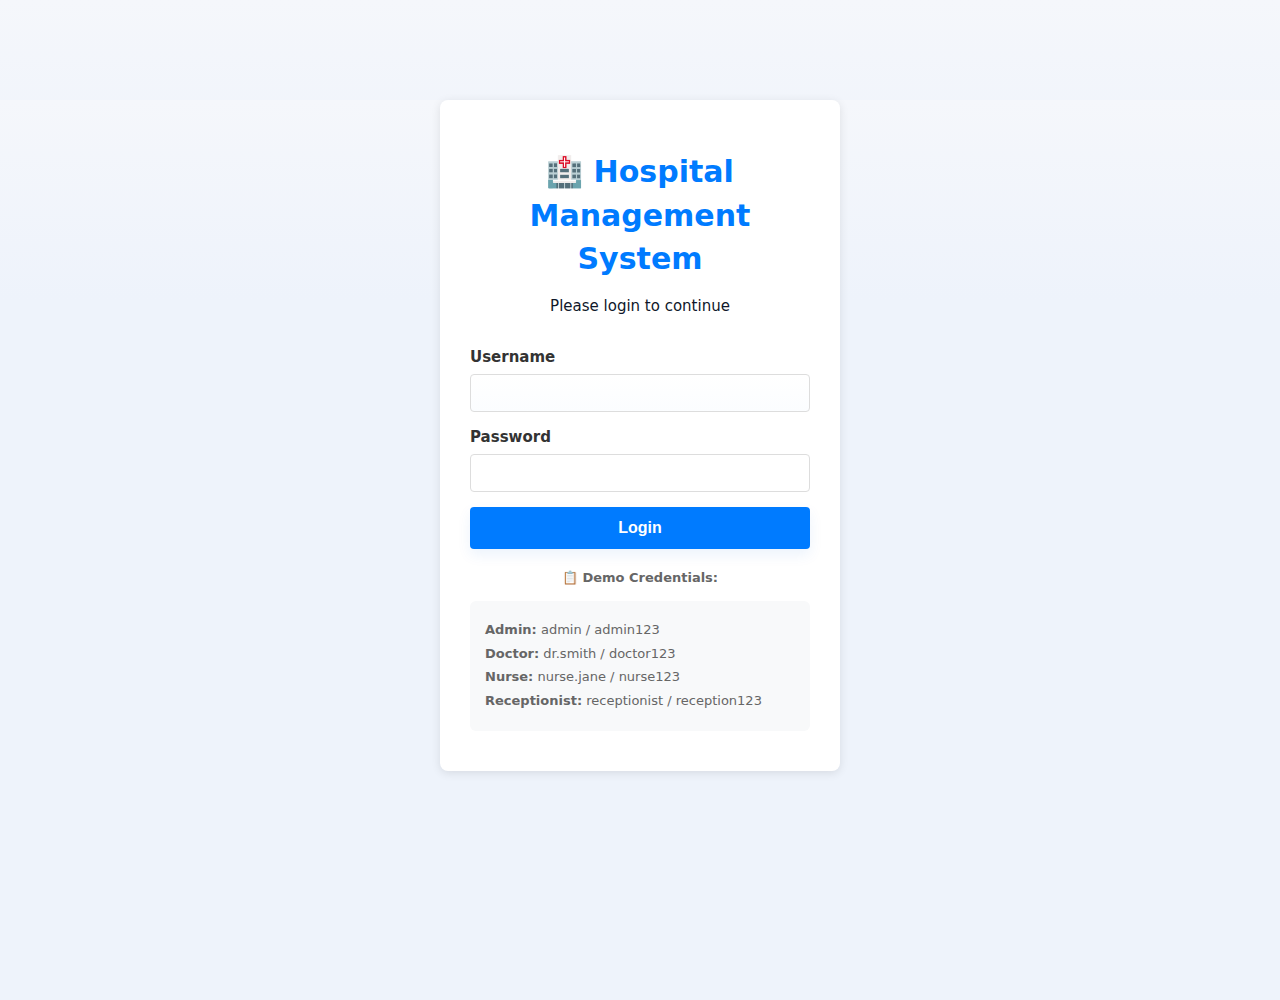
<file: frontend/index.html>
<!DOCTYPE html>
<html>
<head>
    <title>Hospital Management System</title>
    <link rel="stylesheet" href="style.css">
</head>
<body>

<div class="navbar">🏥 Hospital Management System</div>

<div class="nav-links" id="navLinks">
    <a href="patients.html" data-roles="admin,doctor,nurse,receptionist">Patients</a>
    <a href="doctors.html" data-roles="admin,doctor">Doctors</a>
    <a href="appointments.html" data-roles="admin,doctor,nurse,receptionist">Appointments</a>
    <a href="admissions.html" data-roles="admin,doctor,nurse">Admissions</a>
    <a href="prescriptions.html" data-roles="admin,doctor">Prescriptions</a>
    <a href="invoices.html" data-roles="admin,receptionist">Invoices</a>
</div>

<div class="container">
    <h2>Welcome to the HMS Dashboard</h2>
    <p>Select any module from the navigation bar to begin.</p>
    
    <div style="margin-top: 30px; padding: 20px; background: #f8f9fa; border-radius: 8px;">
        <h3>🔒 Security Features Implemented</h3>
        <ul style="text-align: left; max-width: 600px; margin: 20px auto;">
            <li><strong>Authentication:</strong> JWT-based secure login</li>
            <li><strong>Authorization:</strong> Role-based access control (Admin, Doctor, Nurse, Receptionist)</li>
            <li><strong>Audit Logging:</strong> All actions are logged for compliance</li>
            <li><strong>Input Validation:</strong> Comprehensive data validation</li>
            <li><strong>Rate Limiting:</strong> DDoS protection enabled</li>
            <li><strong>Health Monitoring:</strong> System health checks available</li>
        </ul>
    </div>
</div>

<script src="auth.js"></script>
<script>
// Filter navigation based on user role
function filterNavigation() {
    const userInfo = getUserInfo();
    if (!userInfo) return;
    
    const role = userInfo.role;
    const navLinks = document.querySelectorAll('#navLinks a[data-roles]');
    
    navLinks.forEach(link => {
        const allowedRoles = link.getAttribute('data-roles').split(',');
        if (!allowedRoles.includes(role)) {
            link.style.display = 'none';
        }
    });
}

// Apply filters on load
document.addEventListener('DOMContentLoaded', () => {
    filterNavigation();
});
</script>

</body>
</html>
</file>
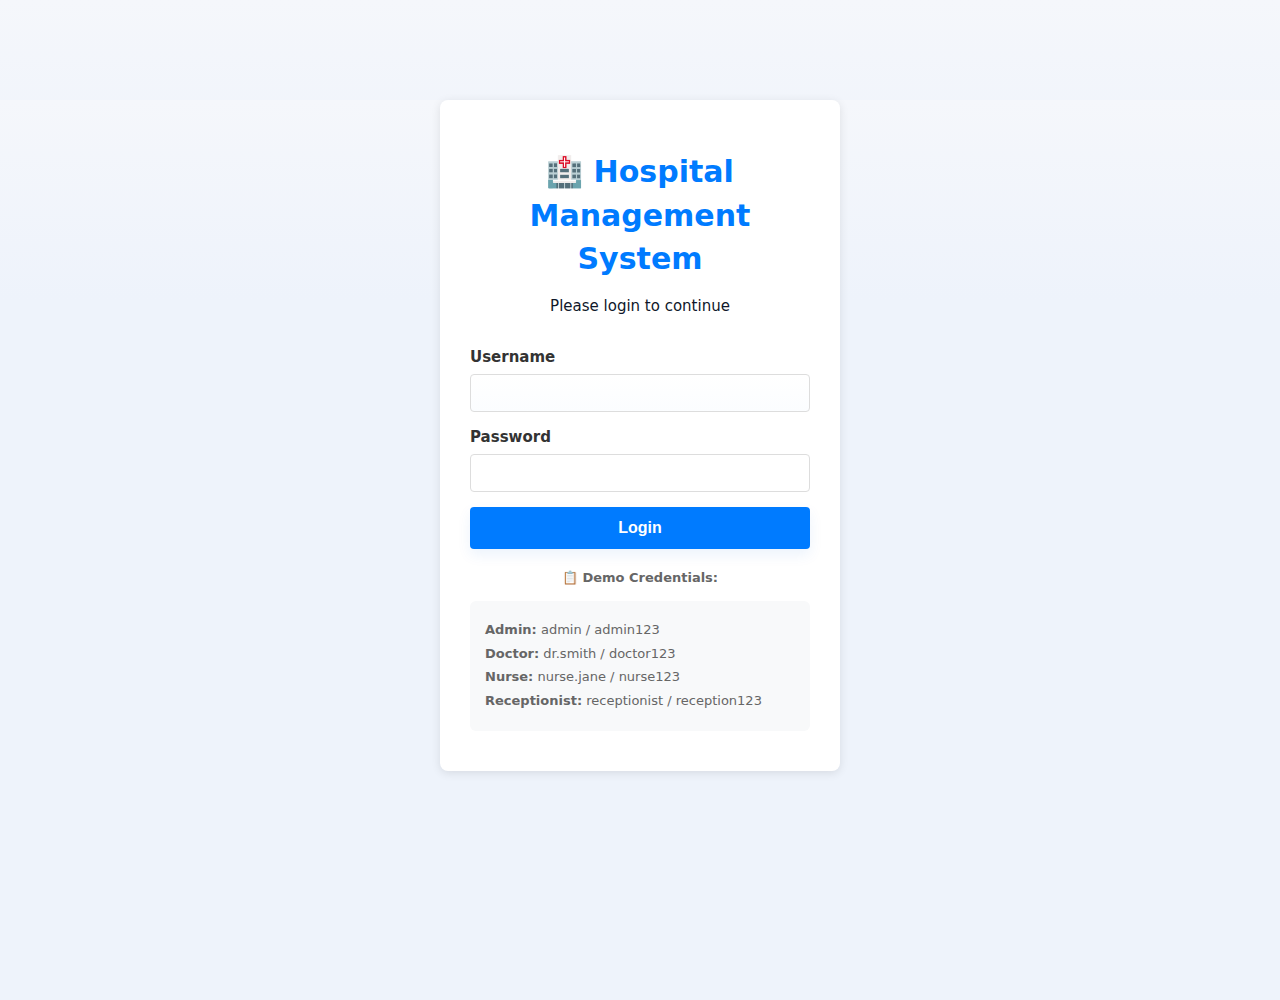
<file: frontend/admissions.html>
<!DOCTYPE html>
<html>
<head>
    <title>Admissions</title>
    <link rel="stylesheet" href="style.css">
</head>
<body>

<div class="navbar">🛏️ Admissions</div>
<div class="nav-links" id="navLinks">
    <a href="index.html">Dashboard</a>
    <a href="patients.html" data-roles="admin,doctor,nurse,receptionist">Patients</a>
    <a href="doctors.html" data-roles="admin,doctor">Doctors</a>
    <a href="appointments.html" data-roles="admin,doctor,nurse,receptionist">Appointments</a>
    <a href="prescriptions.html" data-roles="admin,doctor">Prescriptions</a>
    <a href="invoices.html" data-roles="admin,receptionist">Invoices</a>
</div>

<div class="container">
    <div id="addAdmissionSection">
        <h2>Admit Patient</h2>

        <div class="input-group">
            <input id="patient_id" placeholder="Patient ID">
        </div>
        <div class="input-group">
            <input id="doctor_id" placeholder="Doctor ID">
        </div>
        <div class="input-group">
            <input id="admitted_at" type="datetime-local">
        </div>
        <div class="input-group">
            <input id="reason" placeholder="Reason for Admission">
        </div>

        <button onclick="addAdmission()">Admit Patient</button>
    </div>

    <h2>All Admissions</h2>

    <table id="admissionTable">
        <thead>
            <tr><th>ID</th><th>Patient</th><th>Doctor</th><th>Admitted At</th><th>Status</th><th>Actions</th></tr>
        </thead>
        <tbody></tbody>
    </table>
</div>

<script src="auth.js"></script>
<script>
const API = "http://127.0.0.1:8000";

async function loadAdmissions() {
    const res = await fetchWithAuth(`${API}/admissions/`);
    const data = await res.json();

    const tbody = document.querySelector("#admissionTable tbody");
    tbody.innerHTML = "";
    
    const userInfo = getUserInfo();
    const role = userInfo?.role || '';

    data.forEach(a => {
        // Only admins can delete admissions
        const actions = role === 'admin' ? 
            `<button onclick="deleteAdmission(${a.id})">Delete</button>` : 
            'View Only';
            
        tbody.innerHTML += `
            <tr>
                <td>${a.id}</td>
                <td>${a.patient_id}</td>
                <td>${a.doctor_id}</td>
                <td>${a.admitted_at.replace("T", " ")}</td>
                <td>${a.status}</td>
                <td>${actions}</td>
            </tr>
        `;
    });
}

async function addAdmission() {
    const payload = {
        patient_id: Number(document.getElementById("patient_id").value),
        doctor_id: Number(document.getElementById("doctor_id").value),
        admitted_at: document.getElementById("admitted_at").value,
        reason: document.getElementById("reason").value
    };

    await fetchWithAuth(`${API}/admissions/`, {
        method: "POST",
        headers: {"Content-Type": "application/json"},
        body: JSON.stringify(payload)
    });

    loadAdmissions();
}

async function deleteAdmission(id) {
    await fetchWithAuth(`${API}/admissions/${id}`, { method: "DELETE" });
    loadAdmissions();
}

// Filter navigation based on user role
function filterNavigation() {
    const userInfo = getUserInfo();
    if (!userInfo) return;
    
    const role = userInfo.role;
    const navLinks = document.querySelectorAll('#navLinks a[data-roles]');
    
    navLinks.forEach(link => {
        const allowedRoles = link.getAttribute('data-roles').split(',');
        if (!allowedRoles.includes(role)) {
            link.style.display = 'none';
        }
    });
    
    // Only admins, doctors, and nurses can create admissions
    if (role !== 'admin' && role !== 'doctor' && role !== 'nurse') {
        const addSection = document.getElementById('addAdmissionSection');
        if (addSection) addSection.style.display = 'none';
    }
}

loadAdmissions();
filterNavigation();
</script>

</body>
</html>
</file>
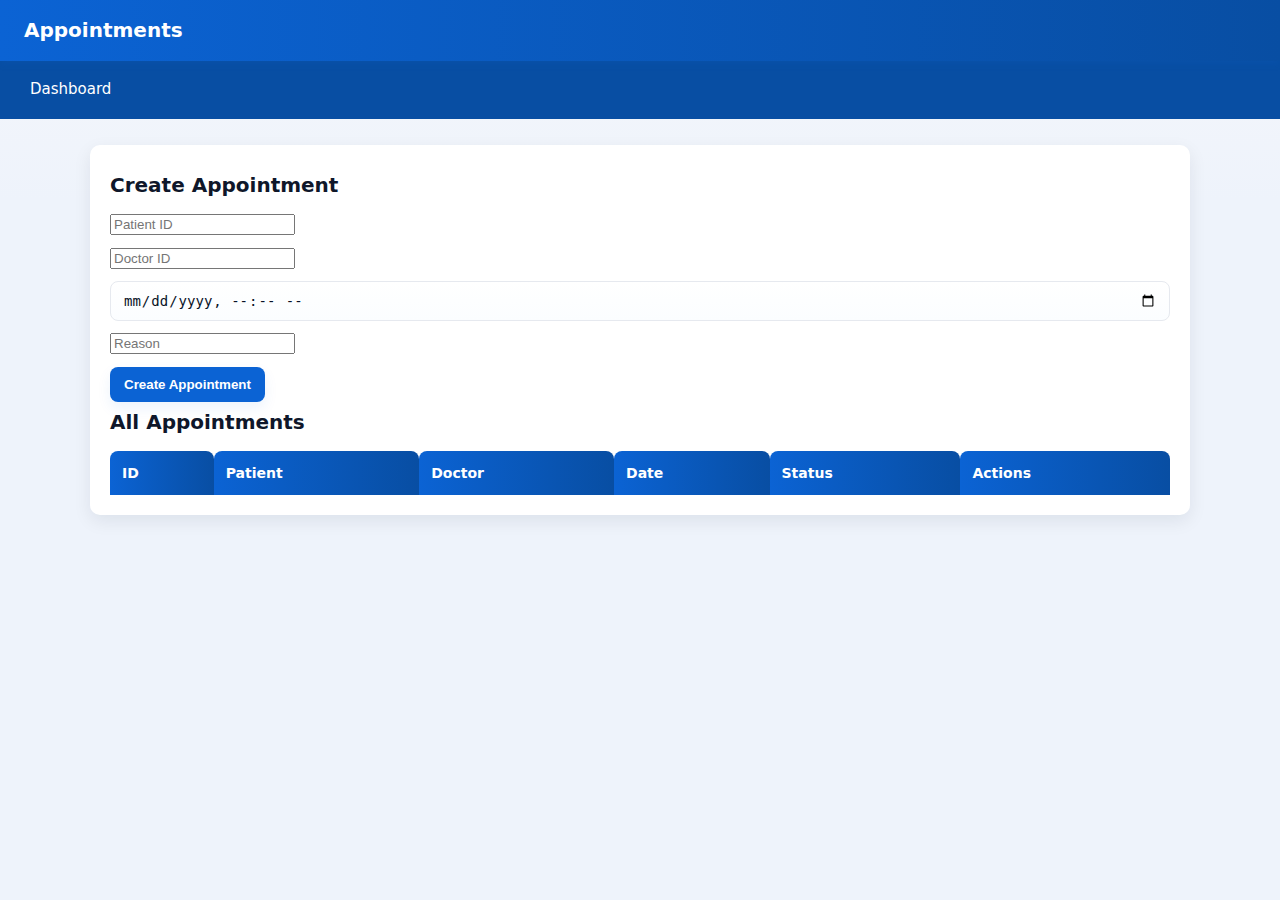
<file: frontend/appointments.html>
<!DOCTYPE html>
<html>
<head>
    <title>Appointments</title>
    <link rel="stylesheet" href="style.css">
</head>
<body>

<div class="navbar">Appointments</div>
<div class="nav-links">
    <a href="index.html">Dashboard</a>
</div>

<div class="container">
    <h2>Create Appointment</h2>

    <div class="input-group">
        <input id="patient_id" placeholder="Patient ID">
    </div>
    <div class="input-group">
        <input id="doctor_id" placeholder="Doctor ID">
    </div>
    <div class="input-group">
        <input id="scheduled_at" type="datetime-local">
    </div>
    <div class="input-group">
        <input id="reason" placeholder="Reason">
    </div>

    <button onclick="addAppointment()">Create Appointment</button>

    <h2>All Appointments</h2>

    <table id="appointmentTable">
        <thead>
            <tr><th>ID</th><th>Patient</th><th>Doctor</th><th>Date</th><th>Status</th><th>Actions</th></tr>
        </thead>
        <tbody></tbody>
    </table>
</div>


<script>
const API = "http://127.0.0.1:8000";

async function loadAppointments() {
    const res = await fetch(`${API}/appointments/`);
    const data = await res.json();

    const tbody = document.querySelector("#appointmentTable tbody");
    tbody.innerHTML = "";

    data.forEach(a => {
        tbody.innerHTML += `
            <tr>
                <td>${a.id}</td>
                <td>${a.patient_id}</td>
                <td>${a.doctor_id}</td>
                <td>${a.scheduled_at.replace("T", " ")}</td>
                <td>${a.status}</td>
                <td><button onclick="deleteAppointment(${a.id})">Delete</button></td>
            </tr>
        `;
    });
}

async function addAppointment() {
    const payload = {
        patient_id: Number(document.getElementById("patient_id").value),
        doctor_id: Number(document.getElementById("doctor_id").value),
        scheduled_at: document.getElementById("scheduled_at").value,
        reason: document.getElementById("reason").value
    };

    await fetch(`${API}/appointments/`, {
        method: "POST",
        headers: {"Content-Type": "application/json"},
        body: JSON.stringify(payload)
    });

    loadAppointments();
}

async function deleteAppointment(id) {
    await fetch(`${API}/appointments/${id}`, { method: "DELETE" });
    loadAppointments();
}

loadAppointments();
</script>

</body>
</html>
</file>
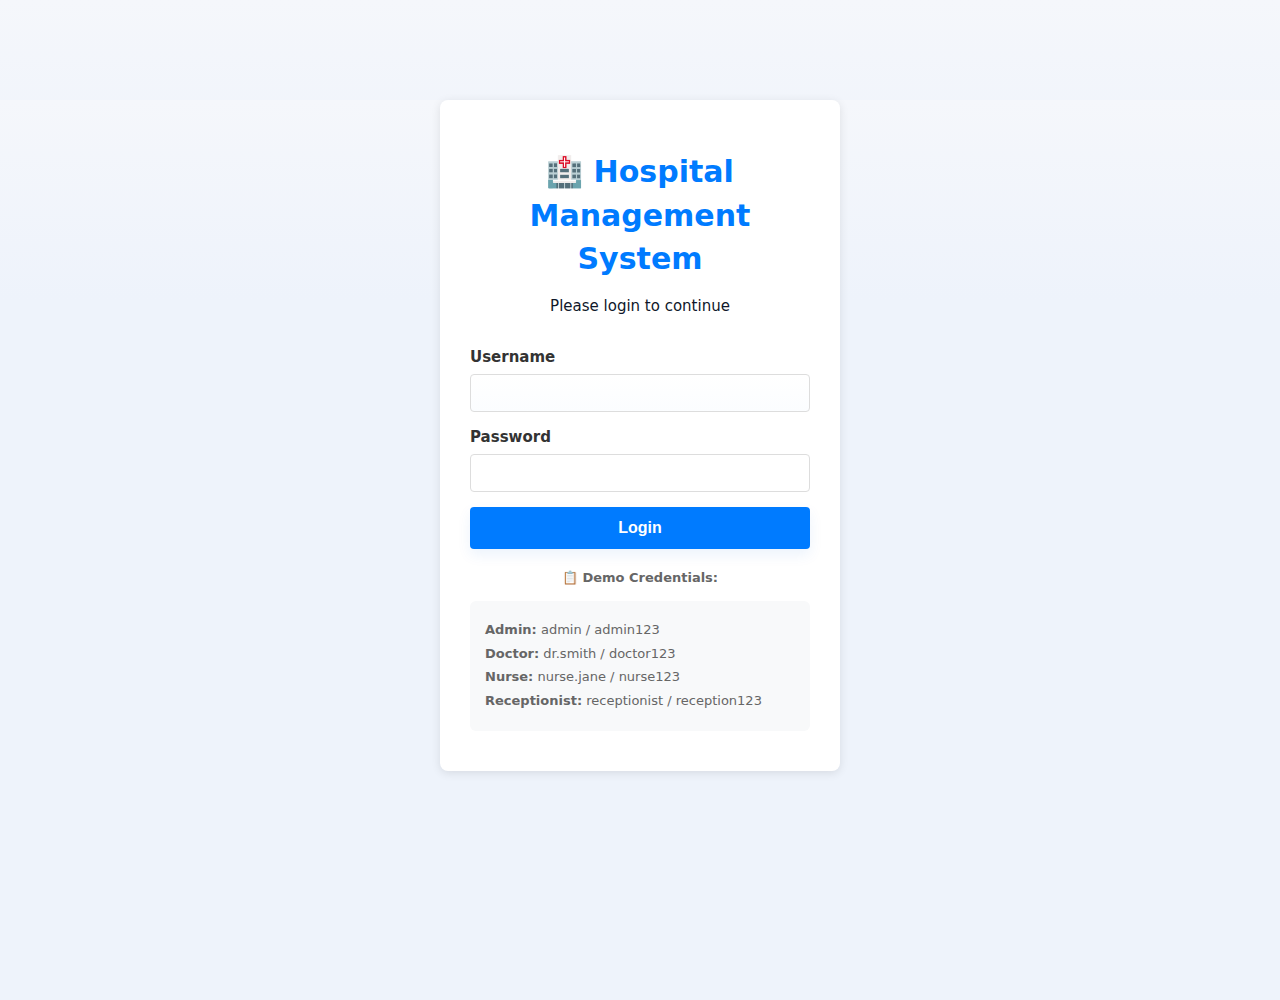
<file: frontend/doctors.html>
<!DOCTYPE html>
<html>
<head>
    <title>Doctors</title>
    <link rel="stylesheet" href="style.css">
</head>
<body>

<div class="navbar">🩺 Doctors</div>
<div class="nav-links" id="navLinks">
    <a href="index.html">Dashboard</a>
    <a href="patients.html" data-roles="admin,doctor,nurse,receptionist">Patients</a>
    <a href="appointments.html" data-roles="admin,doctor,nurse,receptionist">Appointments</a>
    <a href="admissions.html" data-roles="admin,doctor,nurse">Admissions</a>
    <a href="prescriptions.html" data-roles="admin,doctor">Prescriptions</a>
    <a href="invoices.html" data-roles="admin,receptionist">Invoices</a>
</div>

<div class="container">
    <div id="addDoctorSection">
        <h2>Add Doctor</h2>

        <div class="input-group">
            <input id="full_name" placeholder="Full Name">
        </div>
        <div class="input-group">
            <input id="speciality" placeholder="Speciality">
        </div>
        <div class="input-group">
            <input id="phone" placeholder="Phone Number" 
           maxlength="10"
           pattern="[0-9]{10}"
           oninput="this.value = this.value.replace(/[^0-9]/g, '')">
        </div>

        <button onclick="addDoctor()">Add Doctor</button>
    </div>

    <h2>All Doctors</h2>
    <table id="doctorsTable">
        <thead>
            <tr><th>ID</th><th>Name</th><th>Speciality</th><th>Phone</th><th>Actions</th></tr>
        </thead>
        <tbody></tbody>
    </table>
</div>

<script src="auth.js"></script>
<script>
const API = "http://127.0.0.1:8000";

async function loadDoctors() {
    const res = await fetchWithAuth(`${API}/doctors/`);
    if (!res) return;
    const data = await res.json();

    const tbody = document.querySelector("#doctorsTable tbody");
    tbody.innerHTML = "";
    
    const userInfo = getUserInfo();
    const role = userInfo?.role || '';

    data.forEach(d => {
        // Only admins can delete doctors
        const actions = role === 'admin' ? 
            `<button onclick="deleteDoctor(${d.id})">Delete</button>` : 
            'View Only';
            
        tbody.innerHTML += `
            <tr>
                <td>${d.id}</td>
                <td>${d.full_name}</td>
                <td>${d.speciality || ""}</td>
                <td>${d.phone || ""}</td>
                <td>${actions}</td>
            </tr>
        `;
    });
}

async function addDoctor() {
    const phone = document.getElementById("phone").value;

    if (!/^[0-9]{10}$/.test(phone)) {
        alert("Phone number must be 10 digits only.");
        return;
    }

    const payload = {
        full_name: document.getElementById("full_name").value,
        speciality: document.getElementById("speciality").value,
        phone: document.getElementById("phone").value
    };

    const res = await fetchWithAuth(`${API}/doctors/`, {
        method: "POST",
        body: JSON.stringify(payload)
    });
    if (!res) return;

    loadDoctors();
}

async function deleteDoctor(id) {
    if (!confirm('Are you sure you want to delete this doctor?')) return;
    const res = await fetchWithAuth(`${API}/doctors/${id}`, { method: "DELETE" });
    if (!res) return;
    loadDoctors();
}

// Filter navigation based on user role
function filterNavigation() {
    const userInfo = getUserInfo();
    if (!userInfo) return;
    
    const role = userInfo.role;
    const navLinks = document.querySelectorAll('#navLinks a[data-roles]');
    
    navLinks.forEach(link => {
        const allowedRoles = link.getAttribute('data-roles').split(',');
        if (!allowedRoles.includes(role)) {
            link.style.display = 'none';
        }
    });
    
    // Hide add doctor form for non-admins and non-doctors
    if (role !== 'admin' && role !== 'doctor') {
        const addSection = document.getElementById('addDoctorSection');
        if (addSection) addSection.style.display = 'none';
    }
}

loadDoctors();
filterNavigation();
</script>

</body>
</html>
</file>
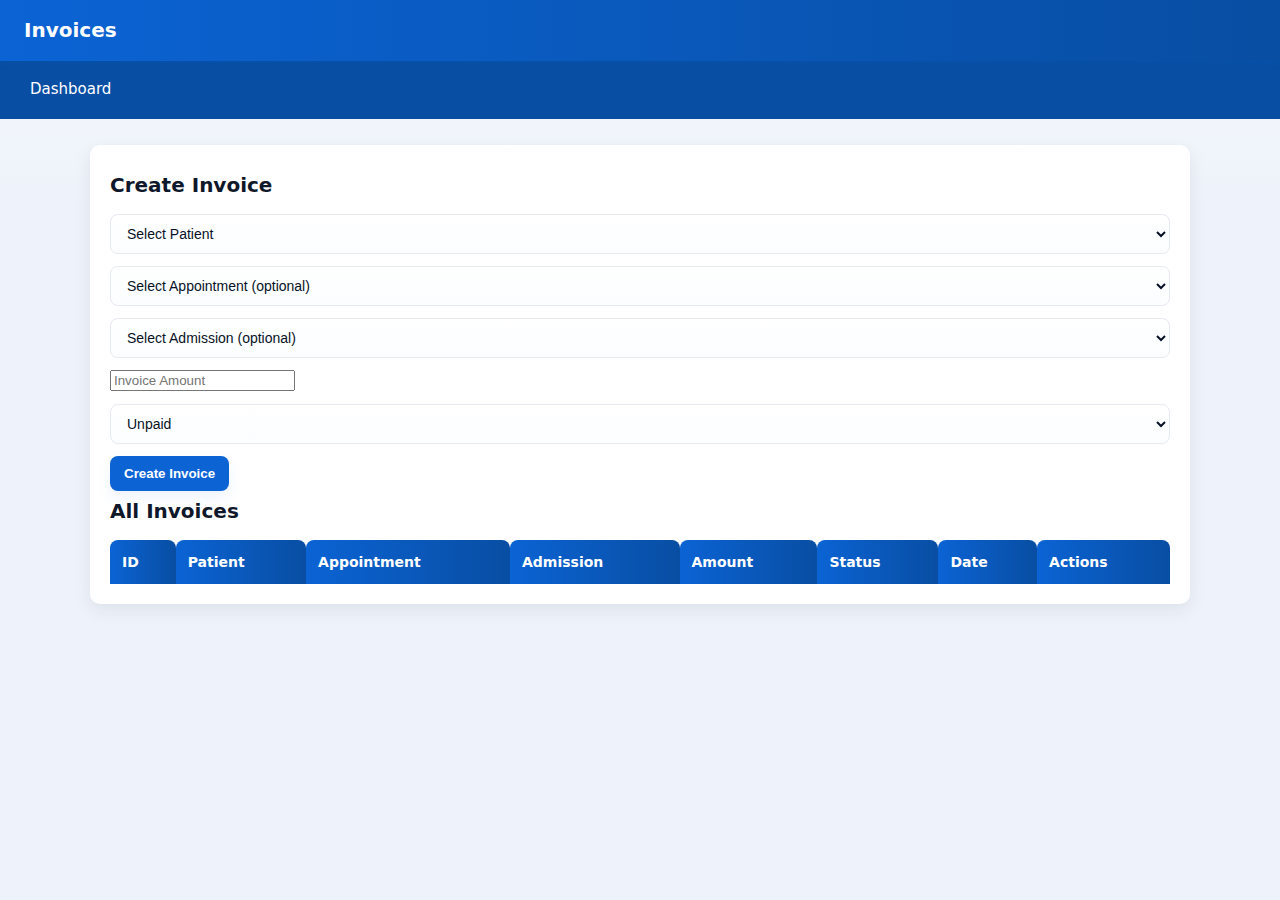
<file: frontend/invoices.html>
<!DOCTYPE html>
<html>
<head>
    <title>Invoices</title>
    <link rel="stylesheet" href="style.css">
</head>
<body>

<div class="navbar">Invoices</div>
<div class="nav-links">
    <a href="index.html">Dashboard</a>
</div>

<div class="container">
    <h2>Create Invoice</h2>

    <!-- Patient Dropdown -->
    <div class="input-group">
        <select id="patient_id">
            <option value="">Select Patient</option>
        </select>
    </div>

    <!-- Appointment Dropdown -->
    <div class="input-group">
        <select id="appointment_id">
            <option value="">Select Appointment (optional)</option>
        </select>
    </div>

    <!-- Admission Dropdown -->
    <div class="input-group">
        <select id="admission_id">
            <option value="">Select Admission (optional)</option>
        </select>
    </div>

    <div class="input-group">
        <input id="amount" placeholder="Invoice Amount">
    </div>

    <div class="input-group">
        <select id="payment_status">
            <option value="unpaid">Unpaid</option>
            <option value="partial">Partial</option>
            <option value="paid">Paid</option>
        </select>
    </div>

    <button onclick="addInvoice()">Create Invoice</button>

    <h2>All Invoices</h2>

    <table id="invoiceTable">
        <thead>
            <tr>
                <th>ID</th>
                <th>Patient</th>
                <th>Appointment</th>
                <th>Admission</th>
                <th>Amount</th>
                <th>Status</th>
                <th>Date</th>
                <th>Actions</th>
            </tr>
        </thead>
        <tbody></tbody>
    </table>
</div>


<script>
const API = "http://127.0.0.1:8000";


async function loadDropdowns() {

    // Patients
    let res = await fetch(`${API}/patients/`);
    let patients = await res.json();
    let pSel = document.getElementById("patient_id");

    patients.forEach(p => {
        pSel.innerHTML += `<option value="${p.id}">${p.full_name}</option>`;
    });


    // Appointments
    res = await fetch(`${API}/appointments/`);
    let appts = await res.json();
    let aSel = document.getElementById("appointment_id");

    appts.forEach(a => {
        aSel.innerHTML += `<option value="${a.id}">Appt ${a.id} | Patient ${a.patient_id} | Doctor ${a.doctor_id}</option>`;
    });


    // Admissions
    res = await fetch(`${API}/admissions/`);
    let adms = await res.json();
    let admSel = document.getElementById("admission_id");

    adms.forEach(ad => {
        admSel.innerHTML += `<option value="${ad.id}">Adm ${ad.id} | Patient ${ad.patient_id}</option>`;
    });
}


async function loadInvoices() {
    const res = await fetch(`${API}/invoices/`);
    const data = await res.json();

    const tbody = document.querySelector("#invoiceTable tbody");
    tbody.innerHTML = "";

    data.forEach(inv => {
        tbody.innerHTML += `
            <tr>
                <td>${inv.id}</td>
                <td>${inv.patient_id}</td>
                <td>${inv.appointment_id || ""}</td>
                <td>${inv.admission_id || ""}</td>
                <td>${inv.amount}</td>
                <td>${inv.payment_status}</td>
                <td>${inv.issued_at ? inv.issued_at.replace("T", " ") : ""}</td>
                <td><button onclick="deleteInvoice(${inv.id})">Delete</button></td>
            </tr>
        `;
    });
}


async function addInvoice() {
    const payload = {
        patient_id: Number(document.getElementById("patient_id").value),
        appointment_id: document.getElementById("appointment_id").value || null,
        admission_id: document.getElementById("admission_id").value || null,
        amount: Number(document.getElementById("amount").value),
        payment_status: document.getElementById("payment_status").value
    };

    await fetch(`${API}/invoices/`, {
        method: "POST",
        headers: {"Content-Type": "application/json"},
        body: JSON.stringify(payload)
    });

    loadInvoices();
}

async function deleteInvoice(id) {
    await fetch(`${API}/invoices/${id}`, { method: "DELETE" });
    loadInvoices();
}

loadDropdowns();
loadInvoices();
</script>

</body>
</html>
</file>
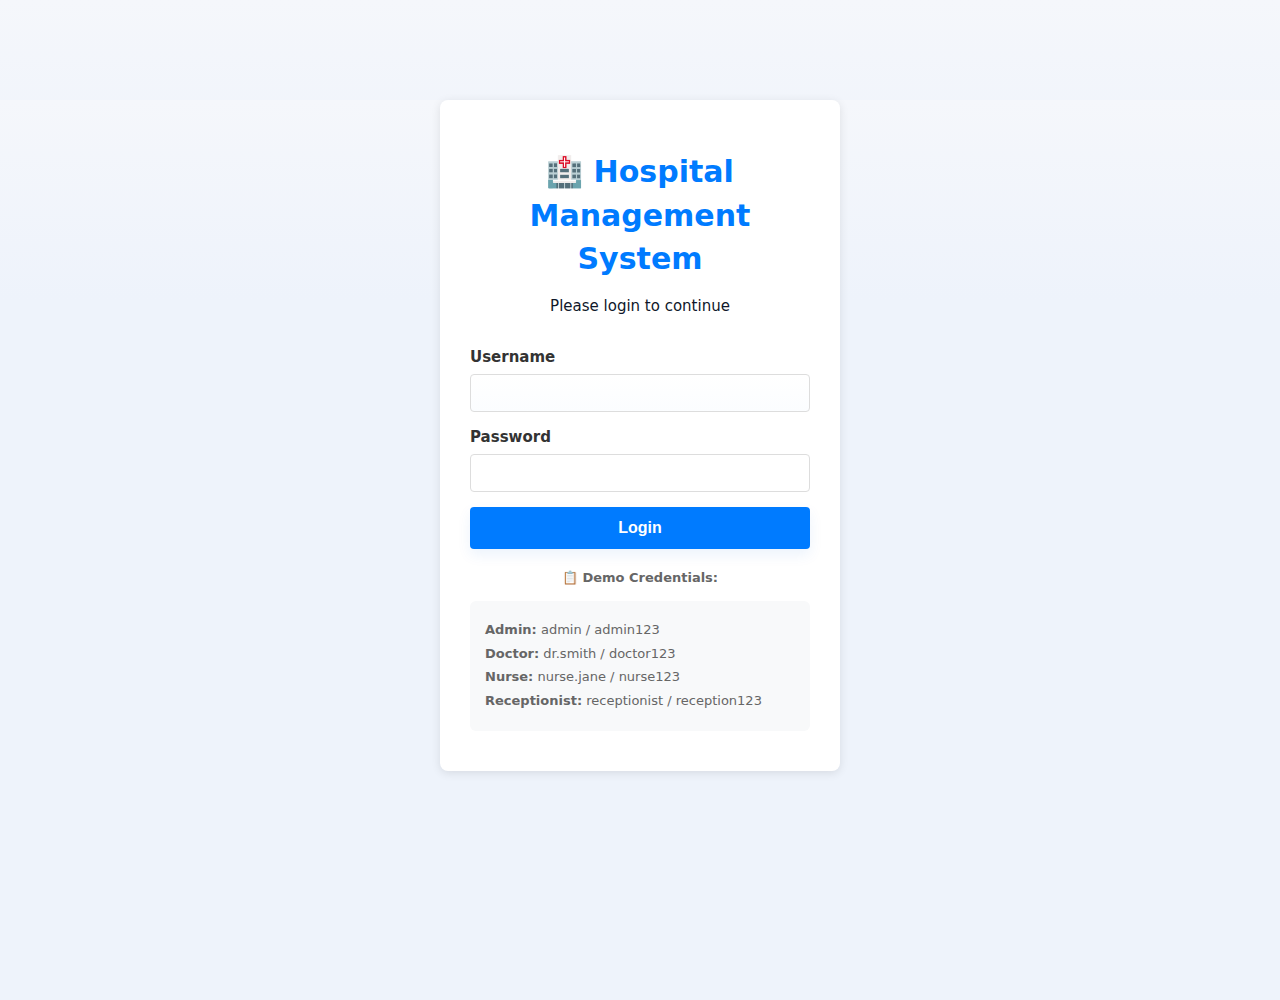
<file: frontend/login.html>
<!DOCTYPE html>
<html>
<head>
    <title>Login - Hospital Management System</title>
    <link rel="stylesheet" href="style.css">
    <style>
        .login-container {
            max-width: 400px;
            margin: 100px auto;
            padding: 30px;
            background: white;
            border-radius: 8px;
            box-shadow: 0 2px 10px rgba(0,0,0,0.1);
        }
        .login-form {
            display: flex;
            flex-direction: column;
            gap: 15px;
        }
        .form-group {
            display: flex;
            flex-direction: column;
        }
        .form-group label {
            margin-bottom: 5px;
            font-weight: bold;
            color: #333;
        }
        .form-group input {
            padding: 10px;
            border: 1px solid #ddd;
            border-radius: 4px;
            font-size: 14px;
        }
        .login-btn {
            padding: 12px;
            background: #007bff;
            color: white;
            border: none;
            border-radius: 4px;
            cursor: pointer;
            font-size: 16px;
            font-weight: bold;
        }
        .login-btn:hover {
            background: #0056b3;
        }
        .error-message {
            color: #dc3545;
            padding: 10px;
            background: #f8d7da;
            border-radius: 4px;
            display: none;
        }
        .success-message {
            color: #155724;
            padding: 10px;
            background: #d4edda;
            border-radius: 4px;
            display: none;
        }
        .login-header {
            text-align: center;
            margin-bottom: 30px;
        }
        .login-header h1 {
            color: #007bff;
            margin-bottom: 10px;
        }
    </style>
</head>
<body>

<div class="login-container">
    <div class="login-header">
        <h1>🏥 Hospital Management System</h1>
        <p>Please login to continue</p>
    </div>

    <div id="errorMessage" class="error-message"></div>
    <div id="successMessage" class="success-message"></div>

    <form class="login-form" id="loginForm">
        <div class="form-group">
            <label for="username">Username</label>
            <input type="text" id="username" name="username" required>
        </div>
        <div class="form-group">
            <label for="password">Password</label>
            <input type="password" id="password" name="password" required>
        </div>
        <button type="submit" class="login-btn">Login</button>
    </form>

    <div style="margin-top: 20px; text-align: center; color: #666; font-size: 13px;">
        <p><strong>📋 Demo Credentials:</strong></p>
        <div style="text-align: left; max-width: 350px; margin: 10px auto; background: #f8f9fa; padding: 15px; border-radius: 6px;">
            <p style="margin: 5px 0;"><strong>Admin:</strong> admin / admin123</p>
            <p style="margin: 5px 0;"><strong>Doctor:</strong> dr.smith / doctor123</p>
            <p style="margin: 5px 0;"><strong>Nurse:</strong> nurse.jane / nurse123</p>
            <p style="margin: 5px 0;"><strong>Receptionist:</strong> receptionist / reception123</p>
        </div>
    </div>
</div>

<script src="auth.js"></script>

</body>
</html>
</file>
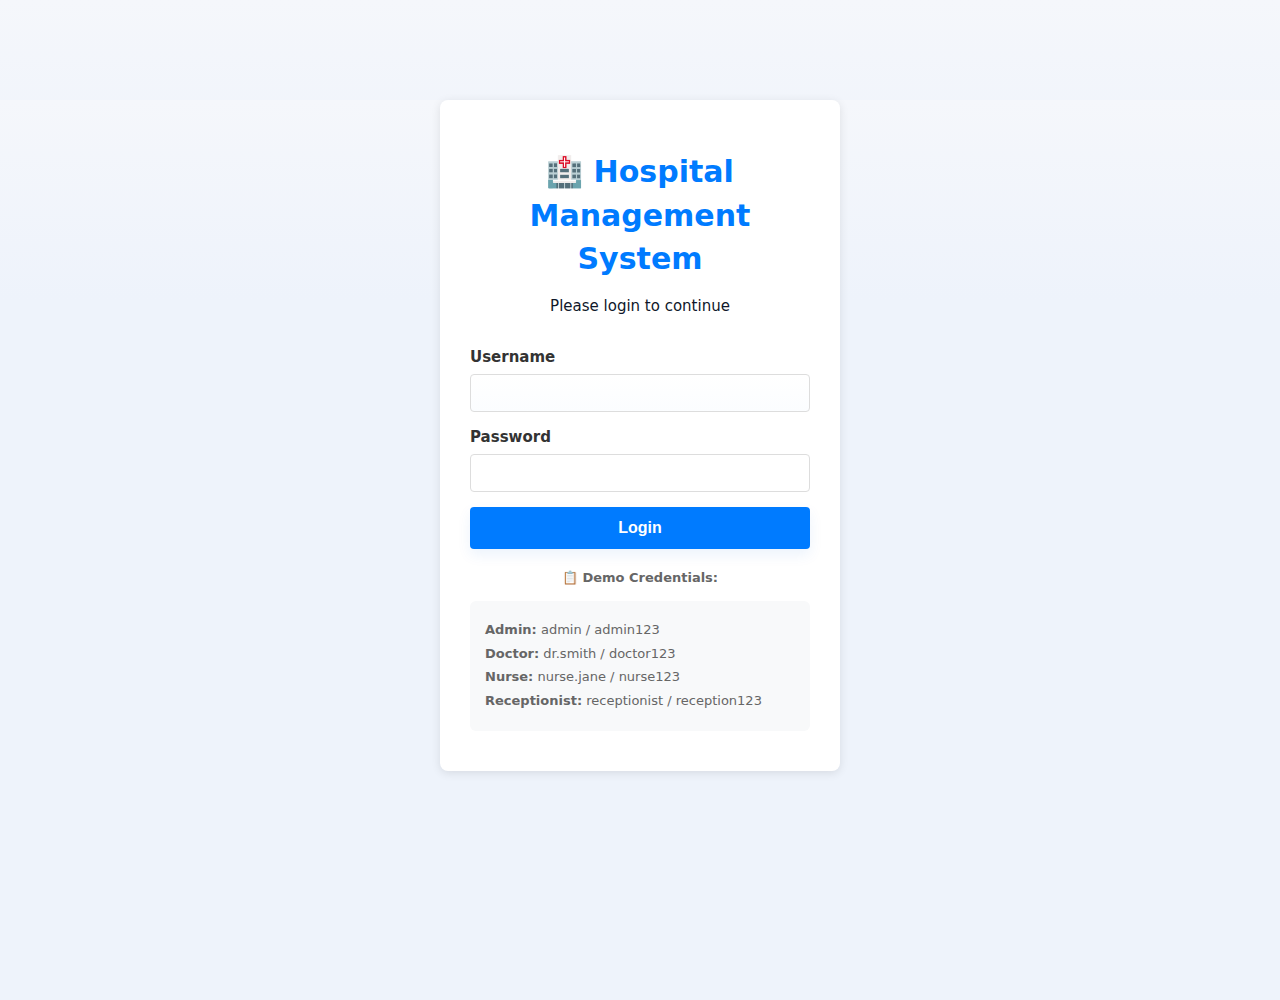
<file: frontend/patients.html>
<!DOCTYPE html>
<html>
<head>
    <title>Patients</title>
    <link rel="stylesheet" href="style.css">
</head>
<body>

<div class="navbar">🏥 Patients</div>
<div class="nav-links" id="navLinks">
    <a href="index.html">Dashboard</a>
    <a href="doctors.html" data-roles="admin,doctor">Doctors</a>
    <a href="appointments.html" data-roles="admin,doctor,nurse,receptionist">Appointments</a>
    <a href="admissions.html" data-roles="admin,doctor,nurse">Admissions</a>
    <a href="prescriptions.html" data-roles="admin,doctor">Prescriptions</a>
    <a href="invoices.html" data-roles="admin,receptionist">Invoices</a>
</div>

<div class="container">
    <div id="addPatientSection">
        <h2 id="formTitle">Add / Edit Patient</h2>

        <!-- EDITING TRACKER -->
        <input type="hidden" id="edit_id">

        <div class="input-group">
            <input id="name" placeholder="Full Name">
        </div>
        <div class="input-group">
            <input id="dob" type="date" placeholder="Date of Birth">
        </div>
        <div class="input-group">
            <select id="gender">
                <option value="">Select Gender</option>
                <option value="male">Male</option>
                <option value="female">Female</option>
                <option value="other">Other</option>
            </select>
        </div>
        <div class="input-group">
            <input id="phone" placeholder="Phone Number" 
           maxlength="10"
           pattern="[0-9]{10}"
           oninput="this.value = this.value.replace(/[^0-9]/g, '')">
        </div>
        <div class="input-group">
            <input id="address" placeholder="Address">
        </div>

        <button onclick="savePatient()" id="saveBtn">Add Patient</button>
        <button onclick="cancelEdit()" id="cancelBtn" style="display:none;background:#999;">Cancel</button>
    </div>

    <hr><h2>Search Patients</h2>

    <div class="input-group">
        <input id="searchQuery" placeholder="Search by name..." onkeyup="searchPatients()">
    </div>

    <h2>Patients List</h2>
    <table id="patientsTable">
        <thead>
            <tr><th>ID</th><th>Name</th><th>Gender</th><th>Phone</th><th>Actions</th></tr>
        </thead>
        <tbody></tbody>
    </table>
</div>

<script src="auth.js"></script>
<script>
const API = "http://127.0.0.1:8000";
let allPatients = [];

async function loadPatients() {
    try {
        const res = await fetchWithAuth(`${API}/patients/`);
        if (!res) return;
        allPatients = await res.json();
        renderTable(allPatients);
    } catch (error) {
        console.error('Error loading patients:', error);
        alert('Error loading patients: ' + error.message);
    }
}

function renderTable(data) {
    const tbody = document.querySelector("#patientsTable tbody");
    tbody.innerHTML = "";
    
    const userInfo = getUserInfo();
    const role = userInfo?.role || '';

    data.forEach(p => {
        // Build action buttons based on role
        let actions = '';
        
        // Edit button - not for receptionists
        if (role !== 'receptionist') {
            actions += `<button onclick="editPatient(${p.id})">Edit</button>`;
        }
        
        // Delete button - only for admins
        if (role === 'admin') {
            actions += `<button onclick="deletePatient(${p.id})" style="background:red;">Delete</button>`;
        }
        
        tbody.innerHTML += `
            <tr>
                <td>${p.id}</td>
                <td>${p.full_name}</td>
                <td>${p.gender || ""}</td>
                <td>${p.phone || ""}</td>
                <td>${actions || 'View Only'}</td>
            </tr>
        `;
    });
}

function searchPatients() {
    const q = document.getElementById("searchQuery").value.toLowerCase();
    const filtered = allPatients.filter(p =>
        p.full_name.toLowerCase().includes(q)
    );
    renderTable(filtered);
}

async function savePatient() {
    const id = document.getElementById("edit_id").value;
    const phone = document.getElementById("phone").value;

    if (!/^[0-9]{10}$/.test(phone)) {
        alert("Phone number must be 10 digits only.");
        return;
    }

    const payload = {
        full_name: document.getElementById("name").value,
        dob: document.getElementById("dob").value,
        gender: document.getElementById("gender").value,
        phone: document.getElementById("phone").value,
        address: document.getElementById("address").value
    };

    try {
        // EDIT MODE
        if (id) {
            const res = await fetchWithAuth(`${API}/patients/${id}`, {
                method: "PUT",
                body: JSON.stringify(payload)
            });
            if (!res) return;
            cancelEdit();
        }
        else {
            // ADD MODE
            const res = await fetchWithAuth(`${API}/patients/`, {
                method: "POST",
                body: JSON.stringify(payload)
            });
            if (!res) return;
        }

        loadPatients();
    } catch (error) {
        console.error('Error saving patient:', error);
        alert('Error saving patient: ' + error.message);
    }
}

async function editPatient(id) {
    const p = allPatients.find(x => x.id === id);

    document.getElementById("edit_id").value = id;

    document.getElementById("name").value = p.full_name;
    document.getElementById("dob").value = p.dob || "";
    document.getElementById("gender").value = p.gender || "";
    document.getElementById("phone").value = p.phone || "";
    document.getElementById("address").value = p.address || "";

    document.getElementById("saveBtn").innerText = "Update Patient";
    document.getElementById("cancelBtn").style.display = "inline-block";
}

function cancelEdit() {
    document.getElementById("edit_id").value = "";
    document.getElementById("name").value = "";
    document.getElementById("dob").value = "";
    document.getElementById("gender").value = "";
    document.getElementById("phone").value = "";
    document.getElementById("address").value = "";

    document.getElementById("saveBtn").innerText = "Add Patient";
    document.getElementById("cancelBtn").style.display = "none";
}

async function deletePatient(id) {
    if (!confirm('Are you sure you want to delete this patient?')) return;
    
    try {
        const res = await fetchWithAuth(`${API}/patients/${id}`, { method: "DELETE" });
        if (!res) return;
        loadPatients();
    } catch (error) {
        console.error('Error deleting patient:', error);
        alert('Error deleting patient: ' + error.message);
    }
}

// Filter navigation based on user role
function filterNavigation() {
    const userInfo = getUserInfo();
    if (!userInfo) return;
    
    const role = userInfo.role;
    const navLinks = document.querySelectorAll('#navLinks a[data-roles]');
    
    navLinks.forEach(link => {
        const allowedRoles = link.getAttribute('data-roles').split(',');
        if (!allowedRoles.includes(role)) {
            link.style.display = 'none';
        }
    });
    
    // Update form title based on role permissions
    if (role === 'receptionist') {
        document.getElementById('formTitle').innerText = 'Add Patient';
    }
}

loadPatients();
filterNavigation();
</script>

</body>
</html>
</file>
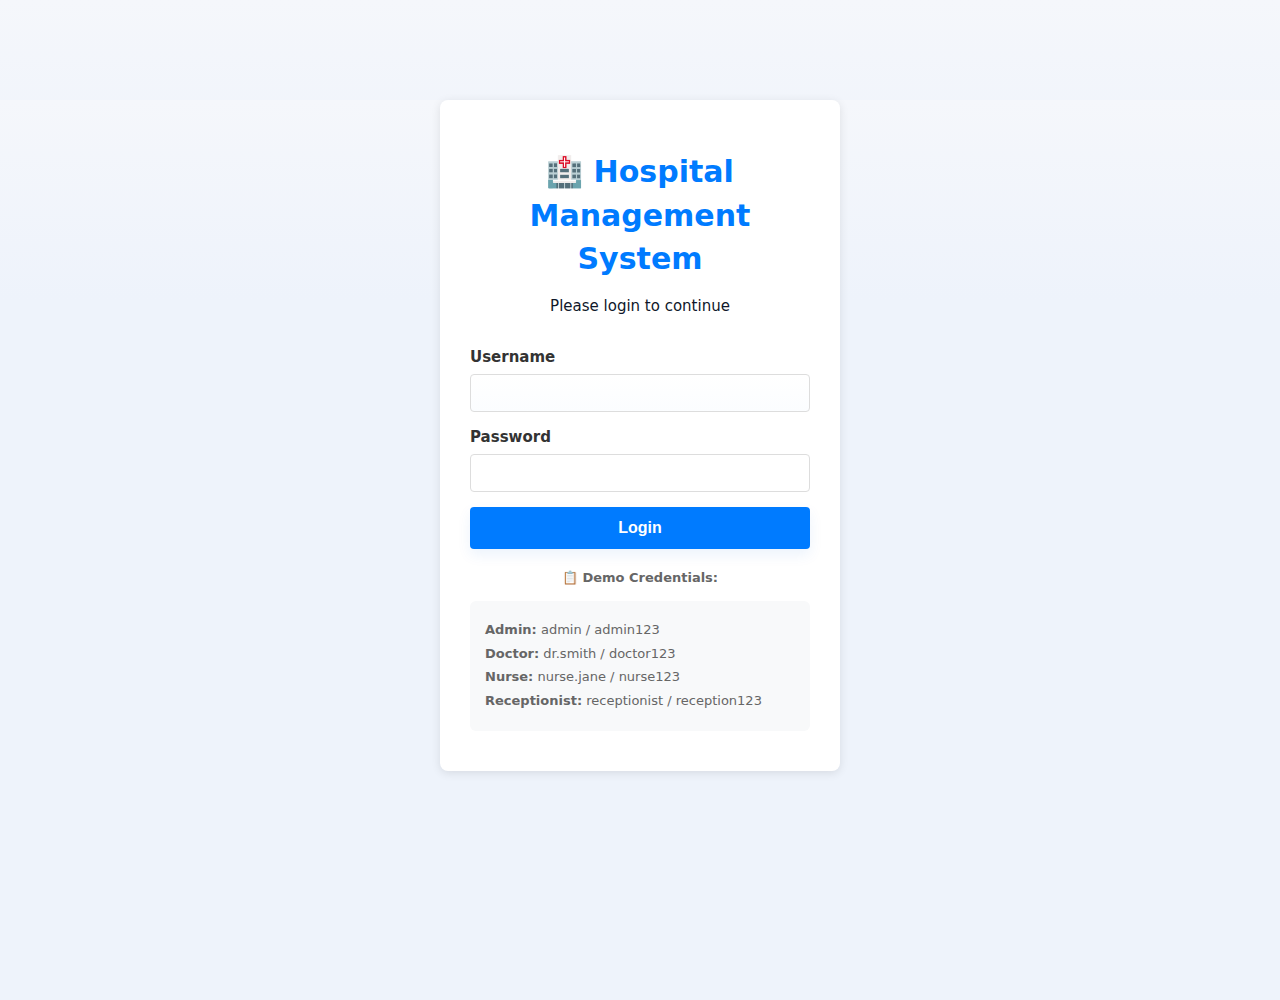
<file: frontend/prescriptions.html>
<!DOCTYPE html>
<html>
<head>
    <title>Prescriptions</title>
    <link rel="stylesheet" href="style.css">
</head>
<body>

<div class="navbar">💊 Prescriptions</div>
<div class="nav-links" id="navLinks">
    <a href="index.html">Dashboard</a>
    <a href="patients.html" data-roles="admin,doctor,nurse,receptionist">Patients</a>
    <a href="doctors.html" data-roles="admin,doctor">Doctors</a>
    <a href="appointments.html" data-roles="admin,doctor,nurse,receptionist">Appointments</a>
    <a href="admissions.html" data-roles="admin,doctor,nurse">Admissions</a>
    <a href="invoices.html" data-roles="admin,receptionist">Invoices</a>
</div>

<div class="container">
    <div id="addPrescriptionSection">
        <h2>Create Prescription</h2>

        <!-- PATIENT DROPDOWN -->
        <div class="input-group">
            <select id="patient_id">
                <option value="">Select Patient</option>
            </select>
        </div>

        <!-- DOCTOR DROPDOWN -->
        <div class="input-group">
            <select id="doctor_id">
                <option value="">Select Doctor</option>
            </select>
        </div>

        <!-- APPOINTMENT DROPDOWN (optional) -->
        <div class="input-group">
            <select id="appointment_id">
                <option value="">Select Appointment (Optional)</option>
            </select>
        </div>

        <div class="input-group">
            <input id="medication" placeholder="Medication Name">
        </div>

        <div class="input-group">
            <input id="dosage" placeholder="Dosage (e.g., 1 tablet)">
        </div>

        <div class="input-group">
            <input id="frequency" placeholder="Frequency (e.g., Twice daily)">
        </div>

        <div class="input-group">
            <input id="instructions" placeholder="Instructions (optional)">
        </div>

        <button onclick="addPrescription()">Add Prescription</button>
    </div>


    <h2>All Prescriptions</h2>

    <table id="prescriptionTable">
        <thead>
            <tr>
                <th>ID</th>
                <th>Patient</th>
                <th>Doctor</th>
                <th>Medication</th>
                <th>Frequency</th>
                <th>Appointment</th>
                <th>Actions</th>
            </tr>
        </thead>
        <tbody></tbody>
    </table>
</div>

<script src="auth.js"></script>
<script>
const API = "http://127.0.0.1:8000";

async function loadDropdowns() {

    // Load Patients
    let res = await fetchWithAuth(`${API}/patients/`);
    let patients = await res.json();
    let patientSelect = document.getElementById("patient_id");
    patients.forEach(p => {
        patientSelect.innerHTML += `<option value="${p.id}">${p.full_name}</option>`;
    });

    // Load Doctors
    res = await fetchWithAuth(`${API}/doctors/`);
    let doctors = await res.json();
    let doctorSelect = document.getElementById("doctor_id");
    doctors.forEach(d => {
        doctorSelect.innerHTML += `<option value="${d.id}">${d.full_name} (${d.speciality || ''})</option>`;
    });

    // Load Appointments
    res = await fetchWithAuth(`${API}/appointments/`);
    let appointments = await res.json();
    let appointmentSelect = document.getElementById("appointment_id");
    appointments.forEach(a => {
        appointmentSelect.innerHTML += `<option value="${a.id}">ID ${a.id} | Patient ${a.patient_id} | Doctor ${a.doctor_id}</option>`;
    });
}


async function loadPrescriptions() {
    const res = await fetchWithAuth(`${API}/prescriptions/`);
    const data = await res.json();

    const tbody = document.querySelector("#prescriptionTable tbody");
    tbody.innerHTML = "";
    
    const userInfo = getUserInfo();
    const role = userInfo?.role || '';

    data.forEach(pr => {
        // Only admins and doctors can delete prescriptions
        const actions = (role === 'admin' || role === 'doctor') ? 
            `<button onclick="deletePrescription(${pr.id})">Delete</button>` : 
            'View Only';
            
        tbody.innerHTML += `
            <tr>
                <td>${pr.id}</td>
                <td>${pr.patient_id}</td>
                <td>${pr.doctor_id}</td>
                <td>${pr.medication}</td>
                <td>${pr.frequency || ""}</td>
                <td>${pr.appointment_id || ""}</td>
                <td>${actions}</td>
            </tr>
        `;
    });
}


async function addPrescription() {
    const payload = {
        patient_id: Number(document.getElementById("patient_id").value),
        doctor_id: Number(document.getElementById("doctor_id").value),
        appointment_id: document.getElementById("appointment_id").value || null,
        medication: document.getElementById("medication").value,
        dosage: document.getElementById("dosage").value,
        frequency: document.getElementById("frequency").value,
        instructions: document.getElementById("instructions").value
    };

    await fetchWithAuth(`${API}/prescriptions/`, {
        method: "POST",
        headers: {"Content-Type": "application/json"},
        body: JSON.stringify(payload)
    });

    loadPrescriptions();
}

async function deletePrescription(id) {
    await fetchWithAuth(`${API}/prescriptions/${id}`, { method: "DELETE" });
    loadPrescriptions();
}

loadDropdowns();
// Filter navigation based on user role
function filterNavigation() {
    const userInfo = getUserInfo();
    if (!userInfo) return;
    
    const role = userInfo.role;
    const navLinks = document.querySelectorAll('#navLinks a[data-roles]');
    
    navLinks.forEach(link => {
        const allowedRoles = link.getAttribute('data-roles').split(',');
        if (!allowedRoles.includes(role)) {
            link.style.display = 'none';
        }
    });
    
    // Only admins and doctors can create prescriptions
    if (role !== 'admin' && role !== 'doctor') {
        const addSection = document.getElementById('addPrescriptionSection');
        if (addSection) addSection.style.display = 'none';
    }
}

loadPrescriptions();
filterNavigation();
</script>

</body>
</html>
</file>
<file: frontend/style.css>
/* ---------- Base / layout ---------- */
:root{
  --primary:#0b63d4;
  --primary-dark:#084ea3;
  --muted:#6b7280;
  --bg:#f5f7fb;
  --card:#ffffff;
  --danger:#e53e3e;
  --success:#16a34a;
  --radius:10px;
  --shadow: 0 6px 18px rgba(15,23,42,0.08);
  --glass: rgba(255,255,255,0.6);
  --max-width:1100px;
  font-family: Inter, ui-sans-serif, system-ui, -apple-system, "Segoe UI", Roboto, "Helvetica Neue", Arial;
}

* { box-sizing: border-box; }
html,body {
  height:100%;
  margin:0;
  background: linear-gradient(180deg, var(--bg), #eef3fb 200px);
  color:#0f172a;
  -webkit-font-smoothing:antialiased;
  -moz-osx-font-smoothing:grayscale;
  font-size:15px;
  line-height:1.45;
}

/* ---------- Top nav ---------- */
.navbar{
  background: linear-gradient(90deg,var(--primary),var(--primary-dark));
  color:white;
  padding:16px 24px;
  font-weight:600;
  font-size:20px;
  box-shadow: 0 2px 8px rgba(11,99,212,0.16);
  position:sticky;
  top:0;
  z-index:30;
}

.nav-links{
  background: var(--primary-dark);
  padding:10px 18px;
  display:flex;
  gap:14px;
  align-items:center;
  flex-wrap:wrap;
}

.nav-links a{
  color: #fff;
  text-decoration:none;
  padding:8px 12px;
  border-radius:8px;
  transition: background .14s ease, transform .08s ease;
  font-weight:500;
}

.nav-links a:hover{
  background: rgba(255,255,255,0.06);
  transform: translateY(-1px);
}

/* ---------- Page container ---------- */
.container{
  max-width: var(--max-width);
  margin: 26px auto;
  background: var(--card);
  padding: 20px 20px;
  border-radius: var(--radius);
  box-shadow: var(--shadow);
}

/* small section titles */
.container h2{
  margin: 6px 0 14px;
  font-size:20px;
  color:#0f172a;
}

/* ---------- Form controls ---------- */
.input-group{ margin-bottom:12px; }
.input-row{ display:flex; gap:12px; }
.input-row .input-group{ flex:1; }

input[type="text"],
input[type="date"],
input[type="datetime-local"],
input[type="number"],
select,
textarea {
  width:100%;
  padding:10px 12px;
  border-radius:8px;
  border:1px solid #e6e9ef;
  background: linear-gradient(180deg,#fff,#fbfdff);
  transition: box-shadow .12s ease, border-color .12s ease;
  font-size:14px;
  color:#081226;
}

input:focus, select:focus, textarea:focus{
  outline:none;
  border-color: var(--primary);
  box-shadow: 0 6px 18px rgba(11,99,212,0.08);
}

/* smaller helper text */
.small { font-size:13px; color:var(--muted); }

/* ---------- Buttons ---------- */
button{
  background: var(--primary);
  color: #fff;
  border: none;
  padding: 10px 14px;
  border-radius: 8px;
  cursor: pointer;
  font-weight:600;
  box-shadow: 0 6px 14px rgba(11,99,212,0.08);
  transition: transform .08s ease, box-shadow .12s ease, opacity .08s ease;
}

button:hover{ transform: translateY(-2px); }
button:active{ transform: translateY(0); }
button[disabled]{ opacity:.6; cursor:not-allowed; transform:none; box-shadow:none; }

button.secondary{
  background: #f3f4f6;
  color: #0f172a;
  box-shadow:none;
  border:1px solid #e6e9ef;
}

button.danger{
  background: var(--danger);
  box-shadow:none;
}

button.small{
  padding:6px 8px;
  border-radius:6px;
  font-size:13px;
}

/* explicit buttons used in tables */
.edit-btn{ background:#0ea5a4; margin-right:6px; }
.delete-btn{ background:var(--danger); }

#cancelBtn{ background:#9ca3af; }

/* ---------- Table styles ---------- */
table{
  width:100%;
  border-collapse:collapse;
  margin-top:12px;
  background:transparent;
}

thead th{
  text-align:left;
  padding:12px 12px;
  background: linear-gradient(90deg,var(--primary),var(--primary-dark));
  color:white;
  font-weight:600;
  font-size:14px;
  border-top-left-radius:8px;
  border-top-right-radius:8px;
}

tbody td{
  padding:12px;
  border-bottom: 1px solid #eef2f7;
  vertical-align:middle;
  font-size:14px;
  color:#0f172a;
}

tbody tr:nth-child(even){
  background: linear-gradient(180deg, rgba(250,250,252,0.6), transparent);
}

/* action cell */
.actions { display:flex; gap:8px; align-items:center; }

/* responsive table container */
.table-wrap{ overflow:auto; }

/* ---------- Search box ---------- */
#searchQuery{
  padding:10px 12px;
  border-radius:8px;
  border:1px solid #e6e9ef;
  width:100%;
  max-width:480px;
}

/* ---------- Responsive ---------- */
@media (max-width:900px){
  .container{ margin:12px; padding:16px; border-radius:8px; }
  .nav-links{ padding:8px; gap:8px; }
  thead th{ font-size:13px; padding:10px; }
  tbody td{ padding:10px; font-size:13px; }
  .navbar{ font-size:18px; padding:12px; }
}

/* ---------- Small utility helpers ---------- */
.row{ display:flex; gap:12px; align-items:center; }
.col{ flex:1; }
.center{ text-align:center; }
.muted{ color:var(--muted); font-size:13px; }

/* subtle empty state */
.empty{
  padding:28px;
  border:2px dashed #eef2f7;
  border-radius:8px;
  text-align:center;
  color:var(--muted);
  font-size:14px;
}

/* input number nicety */
input[type="number"]::-webkit-inner-spin-button,
input[type="number"]::-webkit-outer-spin-button { -webkit-appearance: none; margin: 0; }

/* nice focus ring for accessibility */
:focus { outline: none; }

/* ---------- Tiny form grid for compact forms ---------- */
.form-grid {
  display:grid;
  grid-template-columns: repeat(2, 1fr);
  gap:10px;
}
@media (max-width:640px){ .form-grid { grid-template-columns: 1fr; } }

/* ---------- Modal (for future use) ---------- */
.modal-backdrop{
  position:fixed; inset:0; background: rgba(6,8,13,0.5);
  display:flex; align-items:center; justify-content:center; z-index:60;
}
.modal{
  width:100%; max-width:720px;
  background:var(--card); padding:20px; border-radius:12px; box-shadow:var(--shadow);
}

/* ---------- Toast / notification (small) ---------- */
.toast{
  position:fixed; right:20px; bottom:20px; background:#081226; color:#fff;
  padding:10px 14px; border-radius:10px; box-shadow:0 8px 20px rgba(3,7,18,0.18);
  z-index:80;
}
</file>
